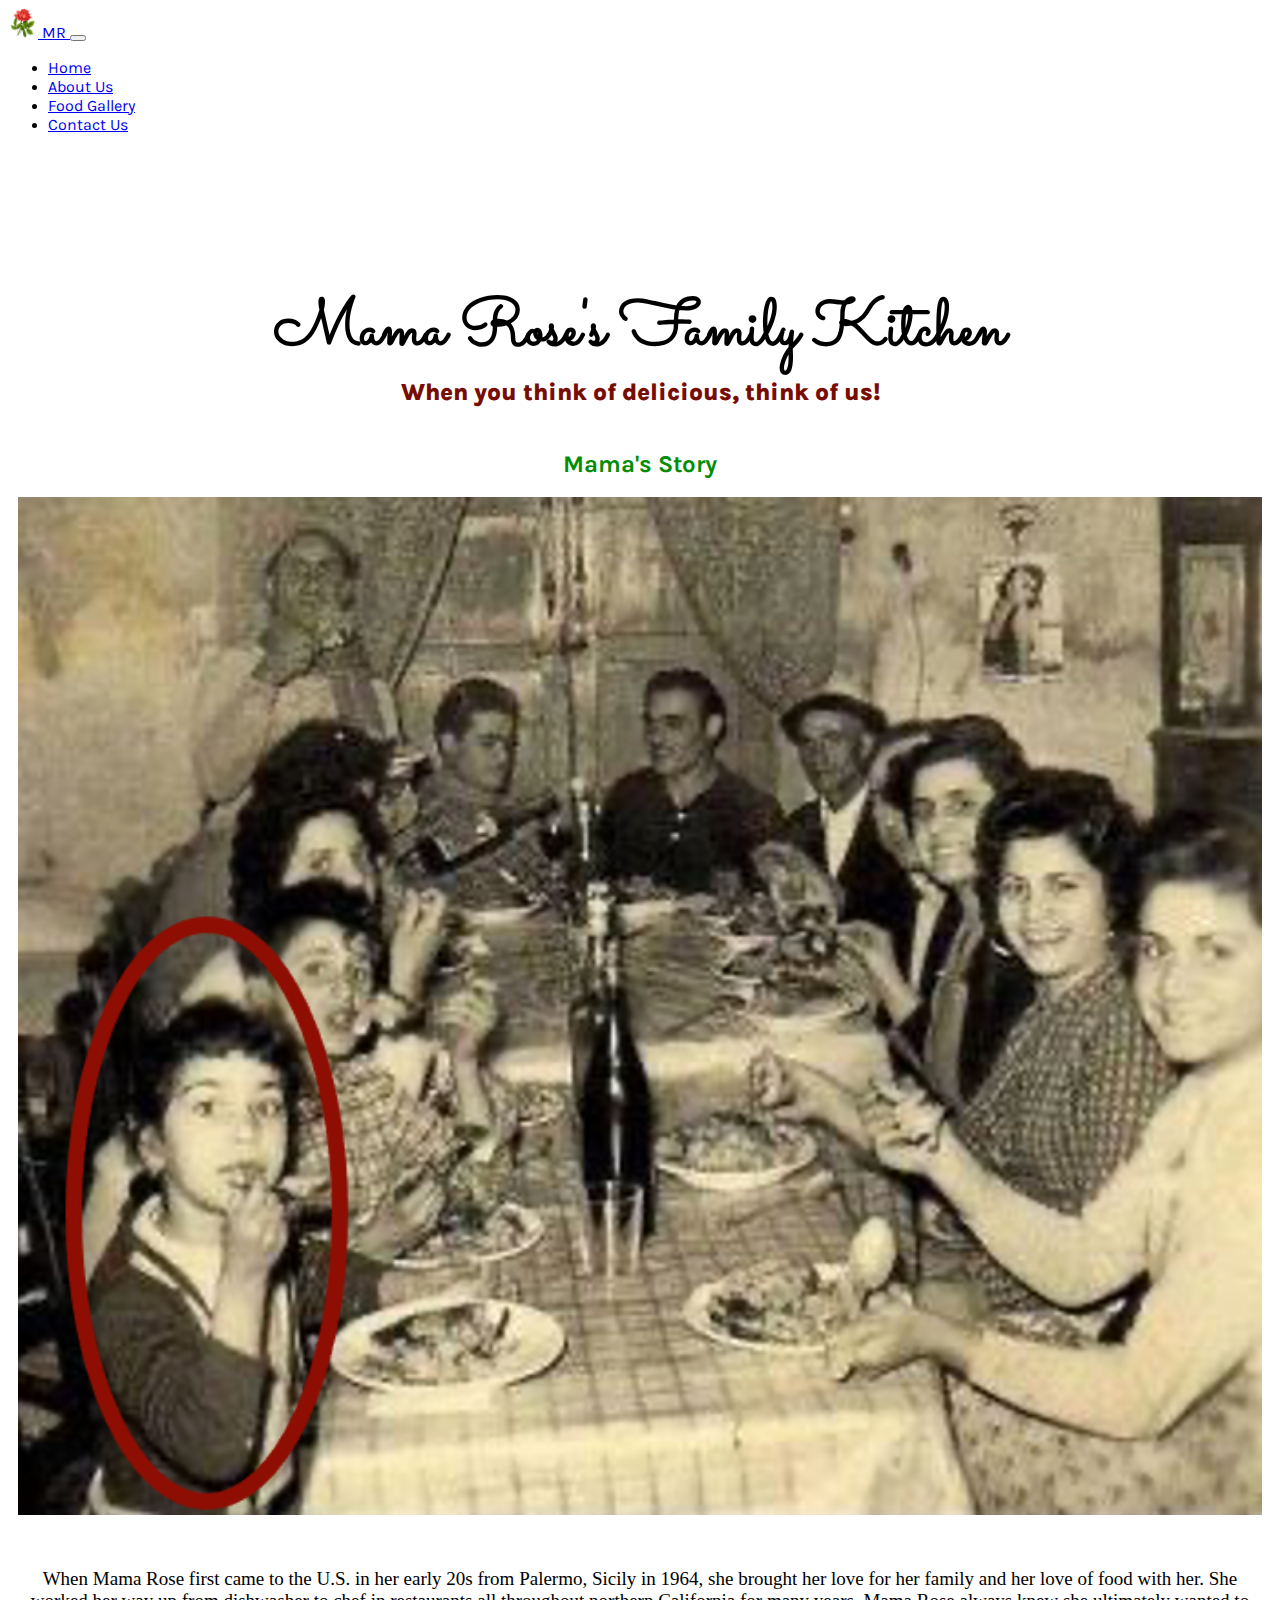
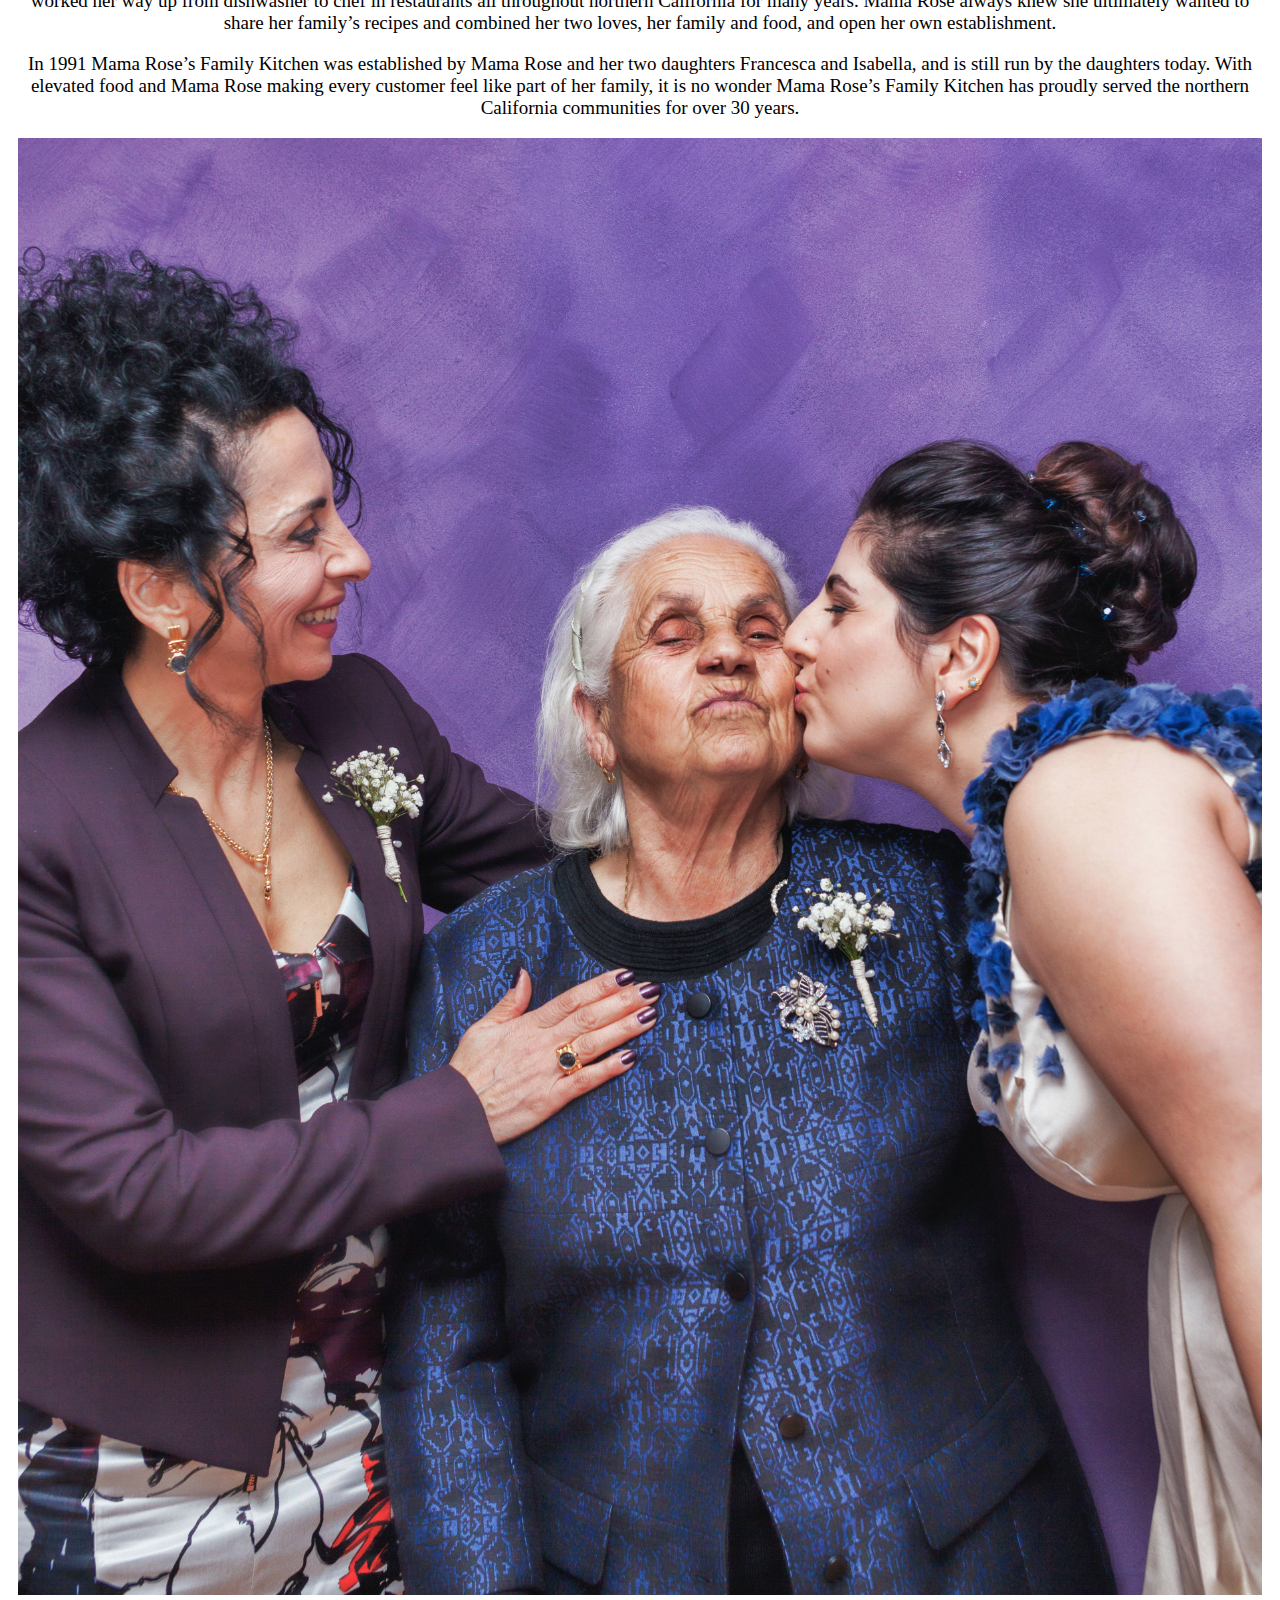
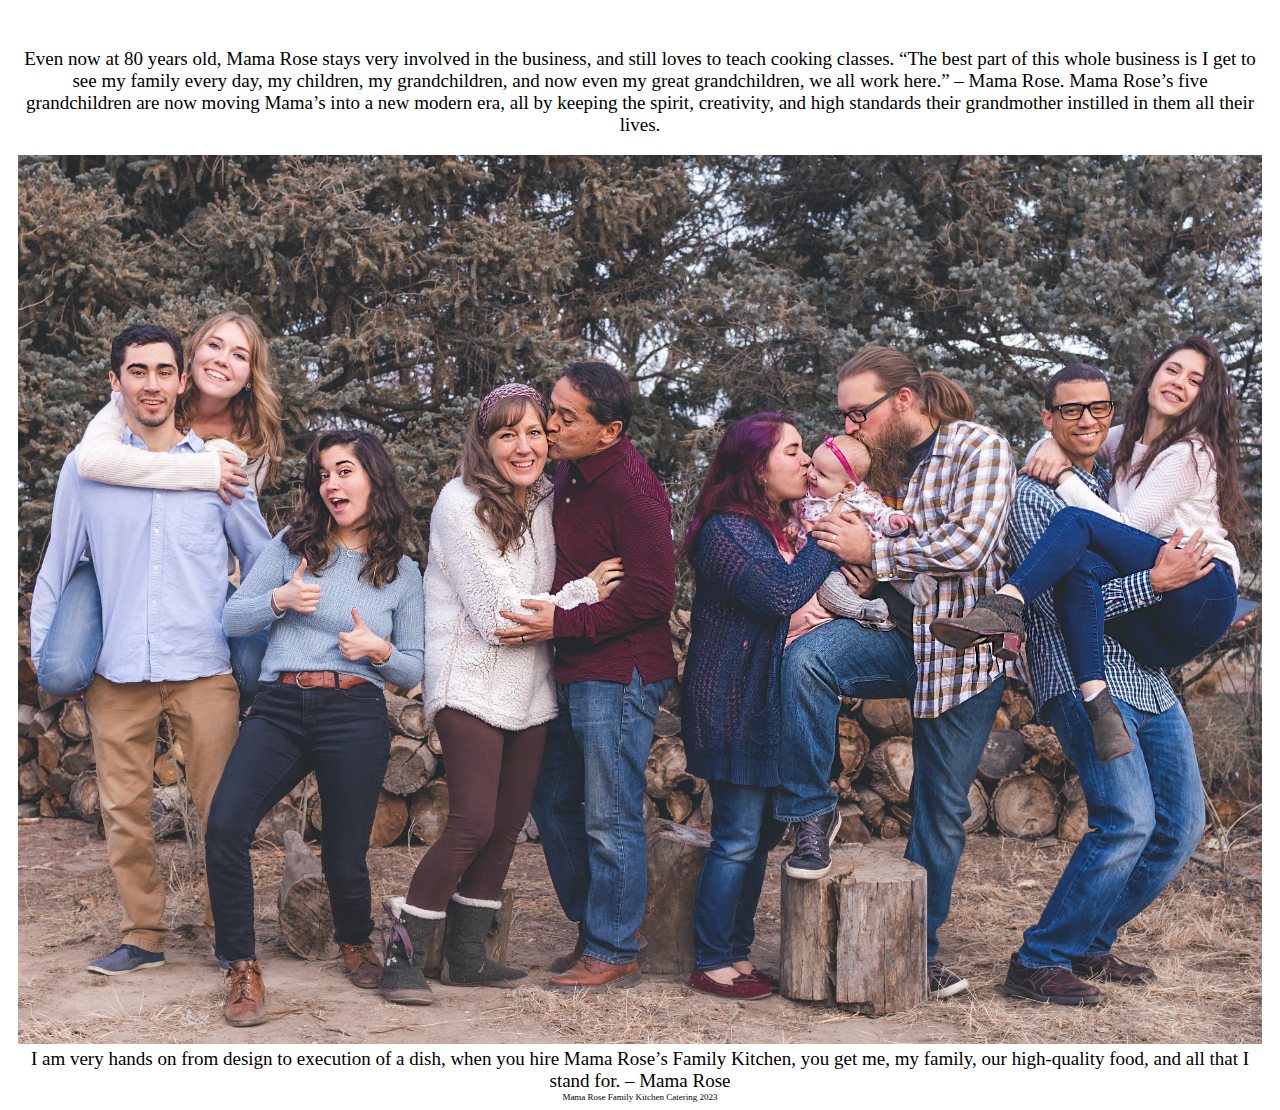
<file: about.html>
<!DOCTYPE html>
<html lang="en">
  <head>
    <meta charset="UTF-8" />
    <meta
      name="description"
      content="mama rose family kitchen catering and cooking classes - about us"
    />
    <meta http-equiv="X-UA-Compatible" content="IE=edge" />
    <meta name="viewport" content="width=device-width, initial-scale=1.0" />
    <link
      href="https://cdn.jsdelivr.net/npm/bootstrap@5.3.0-alpha1/dist/css/bootstrap.min.css"
      rel="stylesheet"
      integrity="sha384-GLhlTQ8iRABdZLl6O3oVMWSktQOp6b7In1Zl3/Jr59b6EGGoI1aFkw7cmDA6j6gD"
      crossorigin="anonymous"
    />

    <script
      src="https://cdn.jsdelivr.net/npm/bootstrap@5.3.0-alpha1/dist/js/bootstrap.bundle.min.js"
      integrity="sha384-w76AqPfDkMBDXo30jS1Sgez6pr3x5MlQ1ZAGC+nuZB+EYdgRZgiwxhTBTkF7CXvN"
      crossorigin="anonymous"
    ></script>
    <link rel="preconnect" href="https://fonts.googleapis.com" />
    <link rel="preconnect" href="https://fonts.gstatic.com" crossorigin />
    <link
      href="https://fonts.googleapis.com/css2?family=Sacramento&family=Unbounded:wght@500&display=swap"
      rel="stylesheet"
    />
    <link rel="preconnect" href="https://fonts.googleapis.com" />
    <link rel="preconnect" href="https://fonts.gstatic.com" crossorigin />
    <link
      href="https://fonts.googleapis.com/css2?family=Karla:ital,wght@0,200;0,300;0,400;0,500;1,200&family=Sacramento&family=Unbounded:wght@500&display=swap"
      rel="stylesheet"
    />

    <link rel="stylesheet" href="/src/style.css" />
    <title>Mama's Rose's Family Kitchen About Us - MRbrand.com</title>
  </head>
  <body>
    <nav class="navbar navbar-expand-lg navbar-light bg-light fixed-top">
      <div class="container">
        <a class="navbar-brand icon" href="#">
          <img src="/images/rose.png" class="rose me-3" alt="rose" />
          <span class="logo d-none d-lg-inline karla me-5">MR</span>
          <span class="fullLogo d-inline d-lg-none karla fs-6 me-5"
            >Mama Rose's Family Kitchen</span
          >
        </a>
        <button
          class="navbar-toggler"
          type="button"
          data-bs-toggle="collapse"
          data-bs-target="#navbarNav"
          aria-controls="navbarNav"
          aria-expanded="false"
          aria-label="Toggle navigation"
        >
          <span class="navbar-toggler-icon text-"></span>
        </button>
        <div class="collapse navbar-collapse" id="navbarNav">
          <ul class="navbar-nav">
            <li class="nav-item">
              <a class="nav-link karla" aria-current="page" href="/">Home</a>
            </li>
            <li class="nav-item">
              <a class="nav-link active karla" href="/about.html">About Us</a>
            </li>
            <li class="nav-item">
              <a class="nav-link karla" href="/gallery.html">Food Gallery</a>
            </li>
            <li class="nav-item">
              <a class="nav-link karla" href="#">Contact Us</a>
            </li>
          </ul>
        </div>
      </div>
    </nav>
    <div class="hero">
      <h1 class="company sac mt-5">
        Mama Rose's Family Kitchen
        <div class="tagline karla">
          When you think of delicious, think of us!
        </div>
      </h1>
      <h2 class="mamaStory text-center karla mt-5 mb-5">Mama's Story</h2>

      <div class="container">
        <div class="row">
          <div class="col-md-9">
            <img
              src="/images/old t.jpeg"
              alt="mama as a child in Sicily"
              class="img-fluid border p-2 shadow images"
            />
          </div>
          <div class="col-md-3">
            <p class="aboutParagraphs">
              When Mama Rose first came to the U.S. in her early 20s from
              Palermo, Sicily in 1964, she brought her love for her family and
              her love of food with her. She worked her way up from dishwasher
              to chef in restaurants all throughout northern California for many
              years. Mama Rose always knew she ultimately wanted to share her
              family’s recipes and combined her two loves, her family and food,
              and open her own establishment.
            </p>
          </div>
          <div class="col-md-3">
            <p class="aboutParagraphs">
              In 1991 Mama Rose’s Family Kitchen was established by Mama Rose
              and her two daughters Francesca and Isabella, and is still run by
              the daughters today. With elevated food and Mama Rose making every
              customer feel like part of her family, it is no wonder Mama Rose’s
              Family Kitchen has proudly served the northern California
              communities for over 30 years.
            </p>
          </div>
          <div class="col-md-9">
            <img
              src="/images/rose and daughters.png.jpg"
              alt="Rose and daughters"
              class="img-fluid border p-2 shadow images"
            />
          </div>

          <div>
            <p class="aboutParagraphs">
              Even now at 80 years old, Mama Rose stays very involved in the
              business, and still loves to teach cooking classes. “The best part
              of this whole business is I get to see my family every day, my
              children, my grandchildren, and now even my great grandchildren,
              we all work here.” – Mama Rose. Mama Rose’s five grandchildren are
              now moving Mama’s into a new modern era, all by keeping the
              spirit, creativity, and high standards their grandmother instilled
              in them all their lives.
            </p>
          </div>
          <div class="col-md-12">
            <img
              src="/images/grandkids.png.jpg"
              alt="new generation"
              class="img-fluid border p-2 shadow grandkids"
            />
          </div>

          <div class="mamaQuote mt-4 mb-5 text-center">
            I am very hands on from design to execution of a dish, when you hire
            Mama Rose’s Family Kitchen, you get me, my family, our high-quality
            food, and all that I stand for. – Mama Rose
          </div>
          <footer class="footer text-center mt-5">
            Mama Rose Family Kitchen Catering 2023
          </footer>
        </div>
      </div>
    </div>
  </body>
</html>
</file>
<file: src/style.css>
:root {
  --main-color: rgb(3, 141, 3);
  --accent-color: rgb(119, 12, 2);
}

.sac {
  font-family: "Sacramento", cursive;
}

.karla {
  font-family: "Karla", sans-serif;
}

.rose {
  max-width: 30px;
}

.hero {
  text-align: center;
  margin-top: 150px;
  margin-left: 10px;
  margin-right: 10px;
}

.company {
  font-size: 65px;
}

.tagline {
  color: var(--accent-color);
  font-weight: 800;
  font-size: 24px;
}

.link {
  background: var(--main-color);
  font-size: 15px;
}

.link:hover {
  background: var(--accent-color);
}

.serviceHeading {
  color: var(--accent-color);
  font-size: 22px;
}

.paragraph {
  font-size: 15px;
  padding: 25px;
}

.lastParagraph {
  text-align: center;
}

.mamaStory {
  color: var(--main-color);
}

.images {
  width: 100%;
  margin-bottom: 30px;
}

.grandkids {
  width: 100%;
}

.aboutParagraphs {
  font-size: 19px;
}

.mamaQuote {
  font-size: 19px;
  text-align: center;
  text-decoration: none;
}

.footer {
  font-size: 9px;
}

.fullLogo {
  display: none;
}

.display {
  display: none;
}

.food {
  padding: 5px;
}

@media (max-width: 1024px) {
  .aboutParagraphs,
  .mamaQuote {
    font-size: 14px;
  }
}

@media (max-width: 991px) {
  .serviceHeading {
    font-size: 20px;
  }
}

@media (max-width: 475px) {
  .company {
    font-size: 55px;
  }

  .tagline {
    font-size: 17px;
  }
}
</file>
